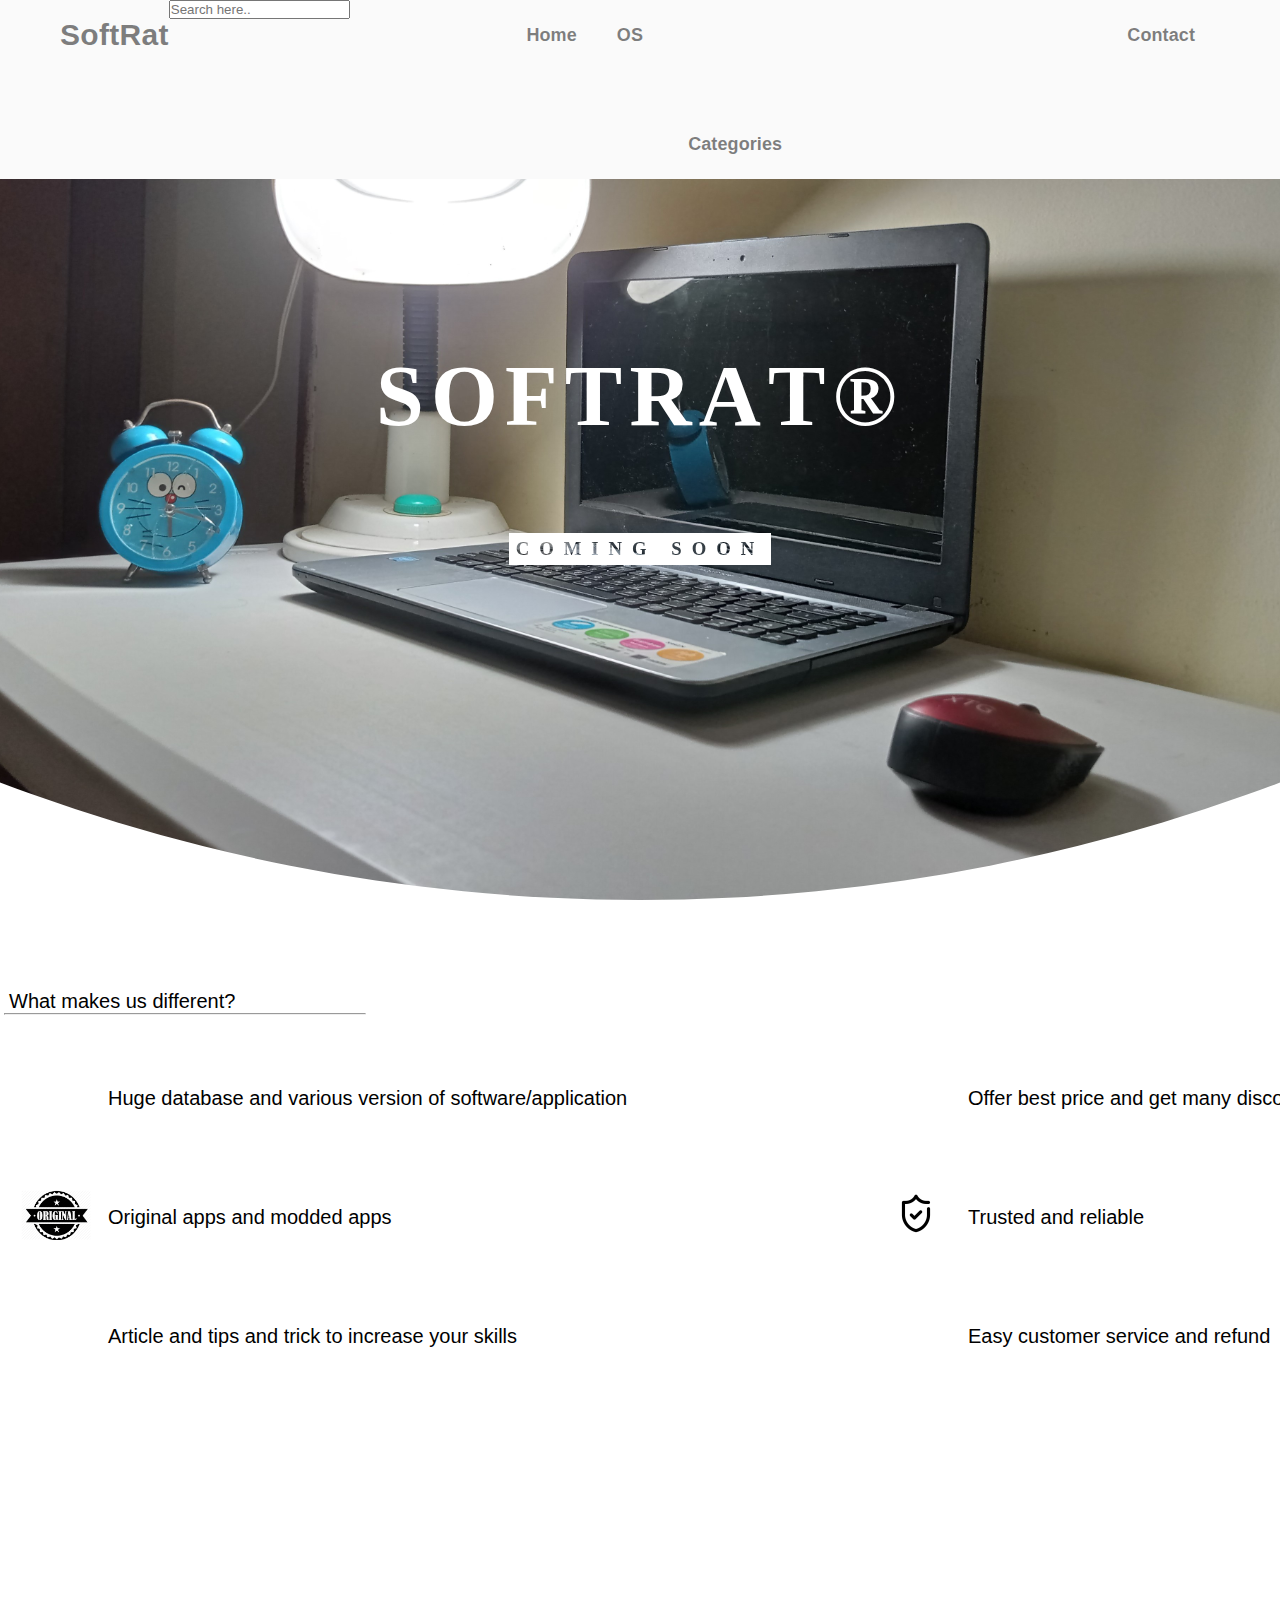
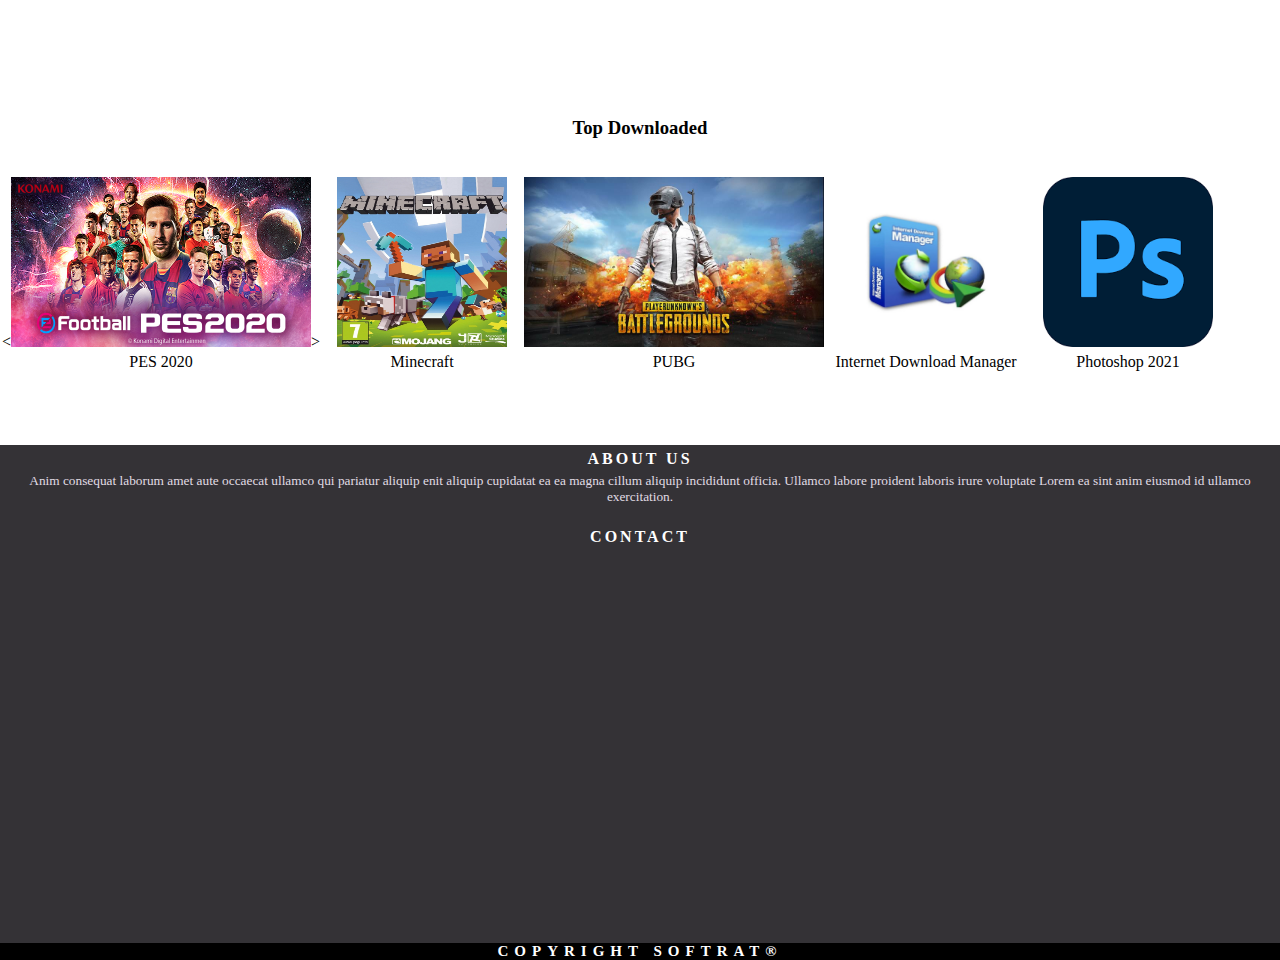
<file: index.html>
<!DOCTYPE HTML>
<html>

<head>
    <meta name="viewport" content="width=device-width, initial-scale=1.0">
    <meta charset="UTF-8">
    <title>SoftRat® | Best Software Download</title>
    <link href="rat-logo-vector-design-template-2B8C6A4.jpg" rel="icon">
    <link href="./style.css" rel="stylesheet">
    <link href="./responsive.css" rel="stylesheet">
    <script src="./script.js"></script>
    <script src="./icon.js"></script>
</head>

<body>
    <nav>
        <div class="logo"><a href="https://hckcrow.github.io/SoftRat/">SoftRat</a></div>
        <label for="btn" class="navbar">
            <span class="fas fa-bars"></span>
        </label>
        <input type="checkbox" id="btn">
        <ul>
            <li><a href="https://hckccrow.github.io/SoftRat/">Home</a></li>
            <li>
                <label for="btn-1" class="submenu">Operating System <svg class="fas fa-caret-down"></svg></label>
                <a href="#">OS <span class="fas fa-caret-down"></span></a>
                <input type="checkbox" id="btn-1">
                <ul>
                    <li><a href="#">Android</a></li>
                    <li><a href="#">iOS</a></li>
                    <li><a href="#">Windows</a></li>
                </ul>
            </li>
            <li>
                <label for="btn-2" class="submenu">Categories <svg class="fas fa-caret-down"></svg></label>
                <a href="#">Categories <svg class="fas fa-caret-down"></svg></a>
                <input type="checkbox" id="btn-2">
                <ul>
                    <li><a href="#">Designing</a></li>
                    <li><a href="#">Editing</a></li>
                    <li><a href="#">Graphic</a></li>
                    <li><a href="#">Productivity</a></li>
                    <li><a href="#">Development</a></li>
                    <li>
                        <label for="btn-3" class="submenu">More <svg class="fas fa-caret-down"></svg></label>
                        <a href="#"> More <span class="fas fa-caret-right"></span></a>
                        <input type="checkbox" id="btn-3">
                        <ul>
                            <li><a href="#">Adobe</a></li>
                            <li><a href="#">Microsoft</a></li>
                            <li><a href="#">Google</a></li>
                        </ul>
                    </li>
                </ul>
            </li>
            <li><a href="#">Contact</a></li>
        </ul>
        <div class="login-logo">
            <a href="https://hckcrow.github.io/SoftRat/user-database/" title="Login / Signup">
                <i class="fas fa-user-circle"></i>
            </a>
        </div>
        <div class="searchbar">
            <input type="text" placeholder="Search here.." class="searchtype">
            <div class="icon">
              <i class="fas fa-search"></i>
            </div>
        </div>
    </nav>

    <section class="sec1" id="sect-1">
        <h1 class="subjudul">SOFTRAT®</h1>
        <h3 class="csoon"> COMING SOON </h3>
    </section>
    <br> <br> <br> <br> <br>
    <div class="div-1">
        <p class="p-ket2"> What makes us different? </p>
        <hr style="width: 40vh; background-color: black;"> <br>
        <table class="main-difference">
            <tbody>
                <tr>
                    <td> <svg class="fab fa-android fa-2x" alt="andro" width="50" height="50"></svg> </td>
                    <td> Huge database and various version of software/application </td>
                    <td> <svg class="fas fa-tags fa-2x" alt="price" width="50" height="50"></svg> </td>
                    <td> Offer best price and get many discount </td>
                </tr>
                <tr>
                    <td> <img src="Segells_01_09-512.png" class="img-2" alt="ori" width="70" height="50"> </img> </td>
                    <td> Original apps and modded apps </td>
                    <td><img src="3483806-200.png" alt="ori" width="50" height="50"></td>
                    <td>Trusted and reliable</td>
                </tr>
                <tr>
                    <td> <svg class="fas fa-newspaper fa-2x" alt="art" width="50" height="50"> </svg> </td>
                    <td> Article and tips and trick to increase your skills </td>
                    <td> <svg class="fas fa-user-headset fa-2x" alt="cc" width="50" height="50"></svg>
                    </td>
                    <td> Easy customer service and refund </td>
                </tr>
            </tbody>
        </table>
    </div> <br> <br> <br> <br> <br>

    <section class="effect1" id="effect1">
        <h1 class="h1-ket1" id="ket1-h1"> Download - Install - Relax </h1>
    </section>
    <br> <br>
    <section class="sec2" id="sect-2">
        <p class="p-ket1"> Easily download and use app like never before. What do you expect from the best marketplace
            for download software and application? </p>
    </section>

    <br> <br> <br> <br> <br> <br>

    <div class="list">
        <h3 style="text-align: center; font-family: montserrat;"> Top Downloaded </h3> <br> <br>
        <table style="min-width: 20vh;">
            <tbody>
                <tr style="min-width: 20vh;">
                    <td>
                        <<img src="og_pes2020.png" width="300" height="170">>
                    </td>
                    <td> <img src="minecraft-cover.jpg" width="170" height="170"> </td>
                    <td> <img src="games-pubg.jpg" width="300" height="170"></td>
                    <td> <img src="7592337_78041c40-d129-4be4-84de-d6adec7a18f3_800_800.jpg" width="170" height="170">
                    </td>
                    <td> <img src="download.png" width="170" height="170"></td>
                </tr>
                <tr>
                    <td> PES 2020</td>
                    <td> Minecraft </td>
                    <td> PUBG </td>
                    <td> Internet Download Manager</td>
                    <td> Photoshop 2021</td>
                </tr>
            </tbody>
        </table>
    </div>

    <br> <br> <br> <br>
    <div class="foot">
        <h4> ABOUT US </h4>
        <p> Anim consequat laborum amet aute occaecat ullamco qui pariatur aliquip enit aliquip cupidatat ea ea magna
            cillum aliquip incididunt officia. Ullamco labore proident laboris irure voluptate Lorem ea sint anim
            eiusmod id ullamco exercitation.</p>
        <br>
        <h4> CONTACT </h4>
        <ul>
            <li><a href="https://www.facebook.com" target="_blank"><svg class="fab fa-facebook-f fa-2x"></svg></a></li>
            <li><a href="https://www.youtube.com/channel/UCEW4DNRlCz0HgaXwXGjIfVg" target="_blank"><svg
                        class="fab fa-youtube fa-2x"></svg></a></li>
            <li><a href="https://instagram.com/bagassambega" target="_blank"><svg
                        class="fab fa-instagram fa-2x"></svg></a></li>
            <li><a href="mailto:bagassambega@gmail.com?subject = Feedback&body = Message"" target=" _blank"><svg
                        class="fab fa-google-plus-g fa-2x"></svg></a></li>
            <li><a href="https://www.github.com/hckcrow" target="_blank"><svg class="fab fa-github fa-2x"></svg></a>
            </li>
        </ul>
    </div>

    <footer>
        <h2> COPYRIGHT SOFTRAT® </h2>
    </footer>

</body>

</html>
</file>
<file: style.css>
* {
    margin: 0;
    padding: 0;
    text-decoration: none;
    scroll-behavior: smooth;
}

body {
    min-height: 200vh;
}

nav{
    background: #FAFAFA;
    font-family: 'Poppins', sans-serif;
    box-sizing: border-box;
    user-select: none;
  }

nav:after{
    content: '';
    display: table;
  }

nav ul{
    float: right;
    margin-right: 65px;
    list-style: none;
    position: relative;
  }

nav ul li{
    display: inline-block;
    background: #FAFAFA;
    margin: 0 5px;
  }

nav {
    background: #FAFAFA;
    box-sizing: border-box;
    position: fixed;
    z-index: 100;
    left: 0;
    top: 0;
    width: 100%;
  }

nav .logo{
    float: left;
    color: rgba(0, 0, 0, 0.5);
    font-size: 30px;
    font-weight: 800;
    line-height: 70px;
    padding-left: 60px;
    letter-spacing: 0.3px;
    font-family: TPF+Yolk;
  }

nav .login-logo a {
    color: black;
    background-color: #FAFAFA;
    display: inline-block;
    top: 0;
    line-height: 70px;
    font-size: 25px;
    right: 24px;
    position: absolute;
}

nav .login-logo {
    margin-right: 40px;
}

nav .login-logo a:hover {
    color: #656565;
    transition: color 0.4s;
}

nav .login-logo .fas, nav .logo a { 
    color: rgba(0, 0, 0, 0.5);
}

nav ul li{
    float: left;
    background: #FAFAFA;
    margin: 0 5px;
  }
  
  nav ul li li:nth-of-type(even) {
    background-color: #f1f1f1;
}

nav ul li a{
    color: rgba(0, 0, 0, 0.5);
    line-height: 70px;
    text-decoration: none;
    font-size: 18px;
    padding: 8px 15px;
    font-weight: 600;
    letter-spacing: 0.1px;
  }

nav ul li a:hover{
    color: #5e5e5e;
    border-radius: 5px;
    transition: color 0.4s;
  }

nav ul ul li a:hover{
    box-shadow: none;
  }

nav ul ul{
    position: absolute;
    top: 90px;
    border-top: 3px solid #2BA2F5;
    opacity: 0;
    visibility: hidden;
    transition: top .4s;
    z-index: 2;
  }

nav ul ul ul{
    border-top: none;
  }

nav ul li:hover > ul{
    top: 70px;
    opacity: 1;
    visibility: visible;
  }

  nav ul ul li{
    position: relative;
    margin: 0px;
    width: 150px;
    float: none;
    display: list-item;
  }

nav ul ul li a{
    line-height: 50px;
  }

nav ul ul ul li{
    position: relative;
    top: -60px;
    left: 150px;
  }

.submenu,.navbar,#btn, #btn-1, #btn-2, #btn-3 {
    display: none;
  }

.fa--right{
    font-size: 15px;
    margin-left: 40px;
  }
  
  .fa-caret-down{
    font-size: 15px;
    right: 35px;
    color: rgba(0, 0, 0, 0.5);
  }

h1 {
    font-family: 'Adobe Garamond Pro';
    font-weight: 900;
    color: #ffffff;
    font-size: 86px;
    text-align: center;
    margin-top: auto;
    position: absolute;
    margin-top: -12vh;
    letter-spacing: 0.8vh;
}

span {
    opacity: 0;
    transition: opacity 1.4s ease, transform 1.4s ease, color 1.1s ease;
    transform: translateY(50px);
    display: inline-block;
    word-spacing: 2em;
}

span.fade {
    opacity: 1;
    transform: translateY(0px);
}

.sec1 {
    width: 100%;
    height: 100vh;
    background: url(bayang.jpg) no-repeat;
    background-size: cover;
    background-blend-mode: color;
    background-attachment: fixed;
    display: flex;
    justify-content: center;
    align-items: center;
    clip-path: circle(200vh at 50% -100vh);
    z-index: -2;
    background-position: center;
}

.sec1 h3 {
    font-family: montserrat;
    color: black;
    background-color: white;
    letter-spacing: 10px;
    position: absolute;
    margin-top: 22vh;
    text-align: center;
    mix-blend-mode: screen;
    padding: 5px 7px;
    font-weight: 900;
    animation: 1.3s ease-out 0s 1 slideInFromBot;
}

@keyframes slideInFromBot {
    0% {
      transform: translateY(100px);
      opacity: 0;
    }
    100% {
      transform: translateY(0px);
      opacity: 1;
    }
}

#effect1 {
    background-repeat: no-repeat;
    position: relative;
    display: flex;
    align-items: center;
    justify-content: center;
}

.h1-ket1 {
    font: 700 56px 'Lato', sans-serif;
    text-align: center;
    letter-spacing: 0.2vh;
    position: absolute;
    color: black;
}

#sec2 {
    background-repeat: no-repeat;
    position: relative;
    display: flex;
    align-items: center;
    justify-content: center;
}

.p-ket1 {
    font-family: montserrat;
    font-weight: 0;
    font-size: 20px;
    margin-left: 3px;
    text-align: center;
    margin-top: 7vh;
}

.div-1 {
    font-family: Verdana, Geneva, Tahoma, sans-serif;
    color: #000000;
    margin-left: 4px;
    font-size: 20px;
}

.p-ket2 {
    font-weight: 400;
    margin-left: 5px;
}

.main-difference td {
    min-width: 100px;
    margin: center;
    text-align: center;
    height: 13vh;
}

.main-difference td:nth-of-type(even) {
    min-width: 84vh;
    text-align: left;
}

.foot {
    background-color: #343236;
    font-family: Lato;
    text-align: center;
    color: white;
}

.foot h4 {
    letter-spacing: 3px;
    padding: 5px;
}

.foot p {
    font-size: smaller;
    color: #e0dce4;
}

.foot ul li svg {
    background-color: transparent;
    color: white;
    font-size: 30px;
    border-radius: 30px 30px;
    border-style: groove;
    padding: 5px 9px;
    border-color: transparent;
    cursor: pointer;
}

.foot ul li svg:hover {
    background-color: white;
    color: #343236;
    transition: 0.4s ease-in-out;
}

.foot ul li {
    display: inline-flex;
    padding: 10px;
}

.foot ul {
    justify-content: space-around;
    padding: 6px;
}

footer {
    background-color: black;
    color: white;
    text-align: center;
    font-family: montserrat;
    letter-spacing: 6px;
    font-size: 10px;
}

.list table td{
    min-width: 200px;
    text-align: center;
}
</file>
<file: responsive.css>
@media (max-width: 1080px) {
    .sec1 {
        background-size: cover ;
        clip-path: none;
        max-width: 1080px;
    }

    .subjudul {
        text-align: left;
    }

    .h1-ket1 {
        font-size: 30px;
        margin-top: -10vh;
    }

    .p-ket1 {
        font-size: 17px;
        margin-top: -12vh;
    }
}
@media all and (max-width: 968px) {

    nav ul{
      margin-right: 0px;
      float: left;
      display: flex;
    }

    nav {
      overflow: hidden;
    }

    nav ul ul {
      overflow-y: scroll;
      overflow-x: hidden;
      width: 100%;
      height: 24vh;
      scrollbar-color: #ffffff;
    }

    nav ul ul ul {
      overflow: hidden;
    }

    nav ul ul::-webkit-scrollbar {
      right: 0;
      width: 10px;
    }
    
    
    nav .logo{
      padding-left: 30px;
      width: 100%;
    }

    .submenu + a, nav ul{
      display: none;
    }

    nav ul li, nav ul ul li{
      display: block;
      width: 100%;
    }

    nav ul li a {
      color: rgba(0, 0, 0, 0.5);
    }

    nav ul li a:hover{
      box-shadow: none;
      color: #535353;
    }

    .submenu{
      display: block;
      color: rgba(0, 0, 0, 0.5);
      font-size: 18px;
      padding: 0 15px;
      line-height: 70px;
      cursor: pointer;
      background-color: #ffffff;
      font-weight: 600;
      width: 100%;
    }

    .submenu:hover{
      color: #535353;
      transition: color 0.4s;
    }

    nav ul li li:nth-of-type(even) {
      background-color: #ffffff;
  }

    .login-logo {
      display: block;
      position: absolute;
      top: 0;
      right: 60px;
      cursor: pointer;
    }

    .navbar{
      display: block;
      color: #7C7C7D;
      position: absolute;
      top: 0;
      right: 40px;
      line-height: 70px;
      cursor: pointer;
      font-size: 25px;
    }
    nav ul ul{
      top: 70px;
      border-top: 0px;
      float: none;
      position: static;
      display: none;
      opacity: 1;
      visibility: visible;
    }
    nav ul ul a{
      padding-left: 40px;
    }
    nav ul ul ul a{
      padding-left: 80px;
    }
    nav ul ul ul li{
      position: static;
    }
    [id^=btn]:checked + ul{
      display: block;
    }
    nav ul ul li{
      border-bottom: 0px;
    }

   .foot ul li svg {
        font-size: 14px;
        color: white;
    }

    .foot ul li {
      display: inline-block;
    }
  }

@media nav and (max-height: 300px) and (max-width: 968px) {
    nav ul li {
        height: 10vh;
    }

    .submenu ul li {
      max-height: 10vh;
    }

    nav ::-webkit-scrollbar {
      right: 0;
      width: 10px;
    }

    nav {
      overflow-y: scroll;
      overflow-x: hidden;
      width: 100%;
      scrollbar-color: #ffffff;
    }

    nav ul ul ul {
      overflow: hidden;
    }


    
}
</file>
